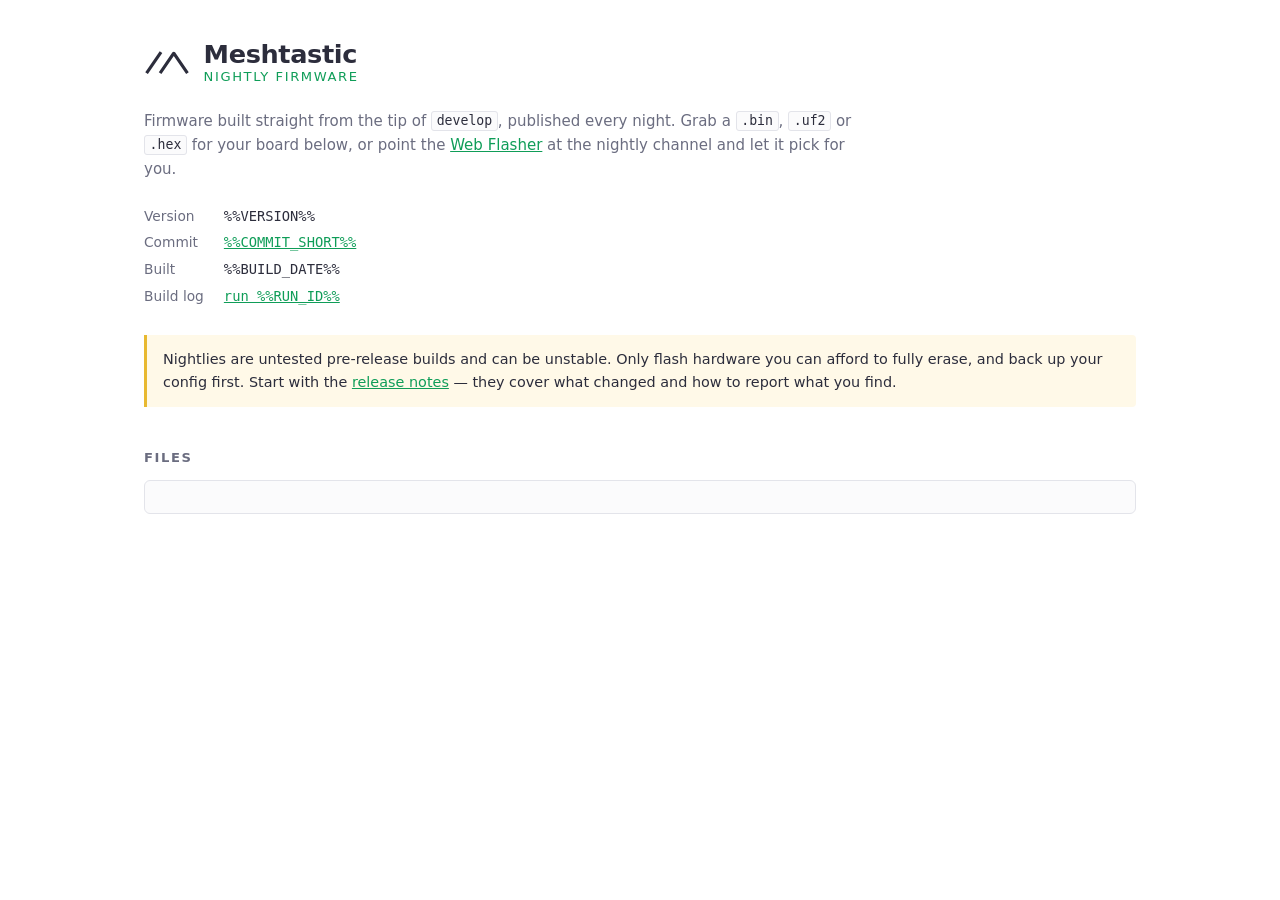
<file: .github/nightly/hintro.html>
<!DOCTYPE html>
<html lang="en">
<head>
<meta charset="utf-8">
<meta name="viewport" content="width=device-width, initial-scale=1">
<meta name="color-scheme" content="light dark">
<title>Meshtastic Nightly v%%VERSION%%</title>
<meta name="description" content="Nightly firmware builds from the tip of the Meshtastic develop branch.">
<link rel="icon" href="data:image/svg+xml,%3Csvg xmlns='http://www.w3.org/2000/svg' viewBox='0 -22.5 100 100'%3E%3Cg fill='rgb(103,234,148)' transform='matrix(0.802386,0,0,0.460028,-421.748,-122.127)'%3E%3Cpath transform='matrix(0.579082,0,0,1.01004,460.975,-39.6867)' d='M250.908,330.267L193.126,415.005L180.938,406.694L244.802,313.037C246.174,311.024 248.453,309.819 250.889,309.816C253.326,309.814 255.606,311.015 256.982,313.026L320.994,406.536L308.821,414.869L250.908,330.267Z'/%3E%3Cpath transform='matrix(0.582378,0,0,1.01579,485.019,-211.182)' d='M87.642,581.398L154.757,482.977L142.638,474.713L75.523,573.134L87.642,581.398Z'/%3E%3C/g%3E%3C/svg%3E">
<style>
  :root {
    --bg: #ffffff;
    --panel: #fbfbfc;
    --fg: #2c2d3c;
    --muted: #6b6d80;
    --rule: #e3e4ea;
    --accent: #0f9d58;
    --logo: #2c2d3c;
    --notice-bg: #fff9e8;
    --notice-rule: #e8b931;
  }
  @media (prefers-color-scheme: dark) {
    :root {
      --bg: #1b1c26;
      --panel: #23242f;
      --fg: #e7e8ee;
      --muted: #9a9cb0;
      --rule: #32343f;
      --accent: #67ea94;
      --logo: #ffffff;
      --notice-bg: #2b2618;
      --notice-rule: #b9902a;
    }
  }
  * { box-sizing: border-box; }
  body {
    margin: 0;
    padding: 2.5rem 1.25rem 4rem;
    background: var(--bg);
    color: var(--fg);
    font: 15px/1.6 ui-sans-serif, system-ui, -apple-system, "Segoe UI", Roboto, sans-serif;
  }
  main { max-width: 62rem; margin: 0 auto; }
  a { color: var(--accent); }
  header { display: flex; align-items: center; gap: 0.85rem; }
  header svg { width: 46px; height: auto; fill: var(--logo); flex: none; }
  h1 {
    margin: 0;
    font-size: 1.6rem;
    font-weight: 600;
    letter-spacing: -0.015em;
    line-height: 1.15;
  }
  h1 .sub {
    display: block;
    font-size: 0.82rem;
    font-weight: 500;
    letter-spacing: 0.12em;
    text-transform: uppercase;
    color: var(--accent);
  }
  .lede { margin: 1.5rem 0 0; max-width: 46rem; color: var(--muted); }
  code {
    padding: 0.1em 0.35em;
    background: var(--panel);
    border: 1px solid var(--rule);
    border-radius: 3px;
    font: 0.88em ui-monospace, SFMono-Regular, "SF Mono", Menlo, Consolas, monospace;
    color: var(--fg);
  }
  dl.meta {
    display: grid;
    grid-template-columns: auto 1fr;
    gap: 0.3rem 1.25rem;
    margin: 1.5rem 0 0;
    font-size: 0.86rem;
  }
  dl.meta dt { color: var(--muted); }
  dl.meta dd {
    margin: 0;
    font-family: ui-monospace, SFMono-Regular, "SF Mono", Menlo, Consolas, monospace;
  }
  .notice {
    margin: 1.75rem 0 0;
    padding: 0.8rem 1rem;
    background: var(--notice-bg);
    border-left: 3px solid var(--notice-rule);
    border-radius: 0 4px 4px 0;
    font-size: 0.9rem;
  }
  h2 {
    margin: 2.5rem 0 0.75rem;
    font-size: 0.82rem;
    font-weight: 600;
    letter-spacing: 0.12em;
    text-transform: uppercase;
    color: var(--muted);
  }
  .tree {
    padding: 1rem 1.15rem;
    background: var(--panel);
    border: 1px solid var(--rule);
    border-radius: 6px;
    overflow-x: auto;
    white-space: nowrap;
    font: 12.5px/1.75 ui-monospace, SFMono-Regular, "SF Mono", Menlo, Consolas, monospace;
    color: var(--muted);
  }
  .tree a { color: var(--fg); text-decoration: none; }
  .tree a:hover { color: var(--accent); text-decoration: underline; }
  footer {
    margin: 2.5rem 0 0;
    padding-top: 1.25rem;
    border-top: 1px solid var(--rule);
    font-size: 0.85rem;
    color: var(--muted);
  }
  footer a { margin-right: 1.25rem; white-space: nowrap; }
</style>
</head>
<body>
<main>
  <header>
    <svg viewBox="0 0 100 55" xmlns="http://www.w3.org/2000/svg" role="img" aria-label="Meshtastic">
      <g transform="matrix(0.802386,0,0,0.460028,-421.748,-122.127)">
        <path transform="matrix(0.579082,0,0,1.01004,460.975,-39.6867)" d="M250.908,330.267L193.126,415.005L180.938,406.694L244.802,313.037C246.174,311.024 248.453,309.819 250.889,309.816C253.326,309.814 255.606,311.015 256.982,313.026L320.994,406.536L308.821,414.869L250.908,330.267Z"/>
        <path transform="matrix(0.582378,0,0,1.01579,485.019,-211.182)" d="M87.642,581.398L154.757,482.977L142.638,474.713L75.523,573.134L87.642,581.398Z"/>
      </g>
    </svg>
    <h1>Meshtastic<span class="sub">Nightly Firmware</span></h1>
  </header>

  <p class="lede">
    Firmware built straight from the tip of <code>develop</code>, published every night.
    Grab a <code>.bin</code>, <code>.uf2</code> or <code>.hex</code> for your board below, or point the
    <a href="https://flasher.meshtastic.org">Web Flasher</a> at the nightly channel and let it pick for you.
  </p>

  <dl class="meta">
    <dt>Version</dt><dd>%%VERSION%%</dd>
    <dt>Commit</dt><dd><a href="https://github.com/meshtastic/firmware/commit/%%COMMIT%%">%%COMMIT_SHORT%%</a></dd>
    <dt>Built</dt><dd>%%BUILD_DATE%%</dd>
    <dt>Build log</dt><dd><a href="%%RUN_URL%%">run %%RUN_ID%%</a></dd>
  </dl>

  <p class="notice">
    Nightlies are untested pre-release builds and can be unstable. Only flash hardware you can afford to
    fully erase, and back up your config first. Start with the
    <a href="./release_notes.md">release notes</a> &mdash; they cover what changed and how to report what you find.
  </p>

  <h2>Files</h2>
  <div class="tree">
</file>
